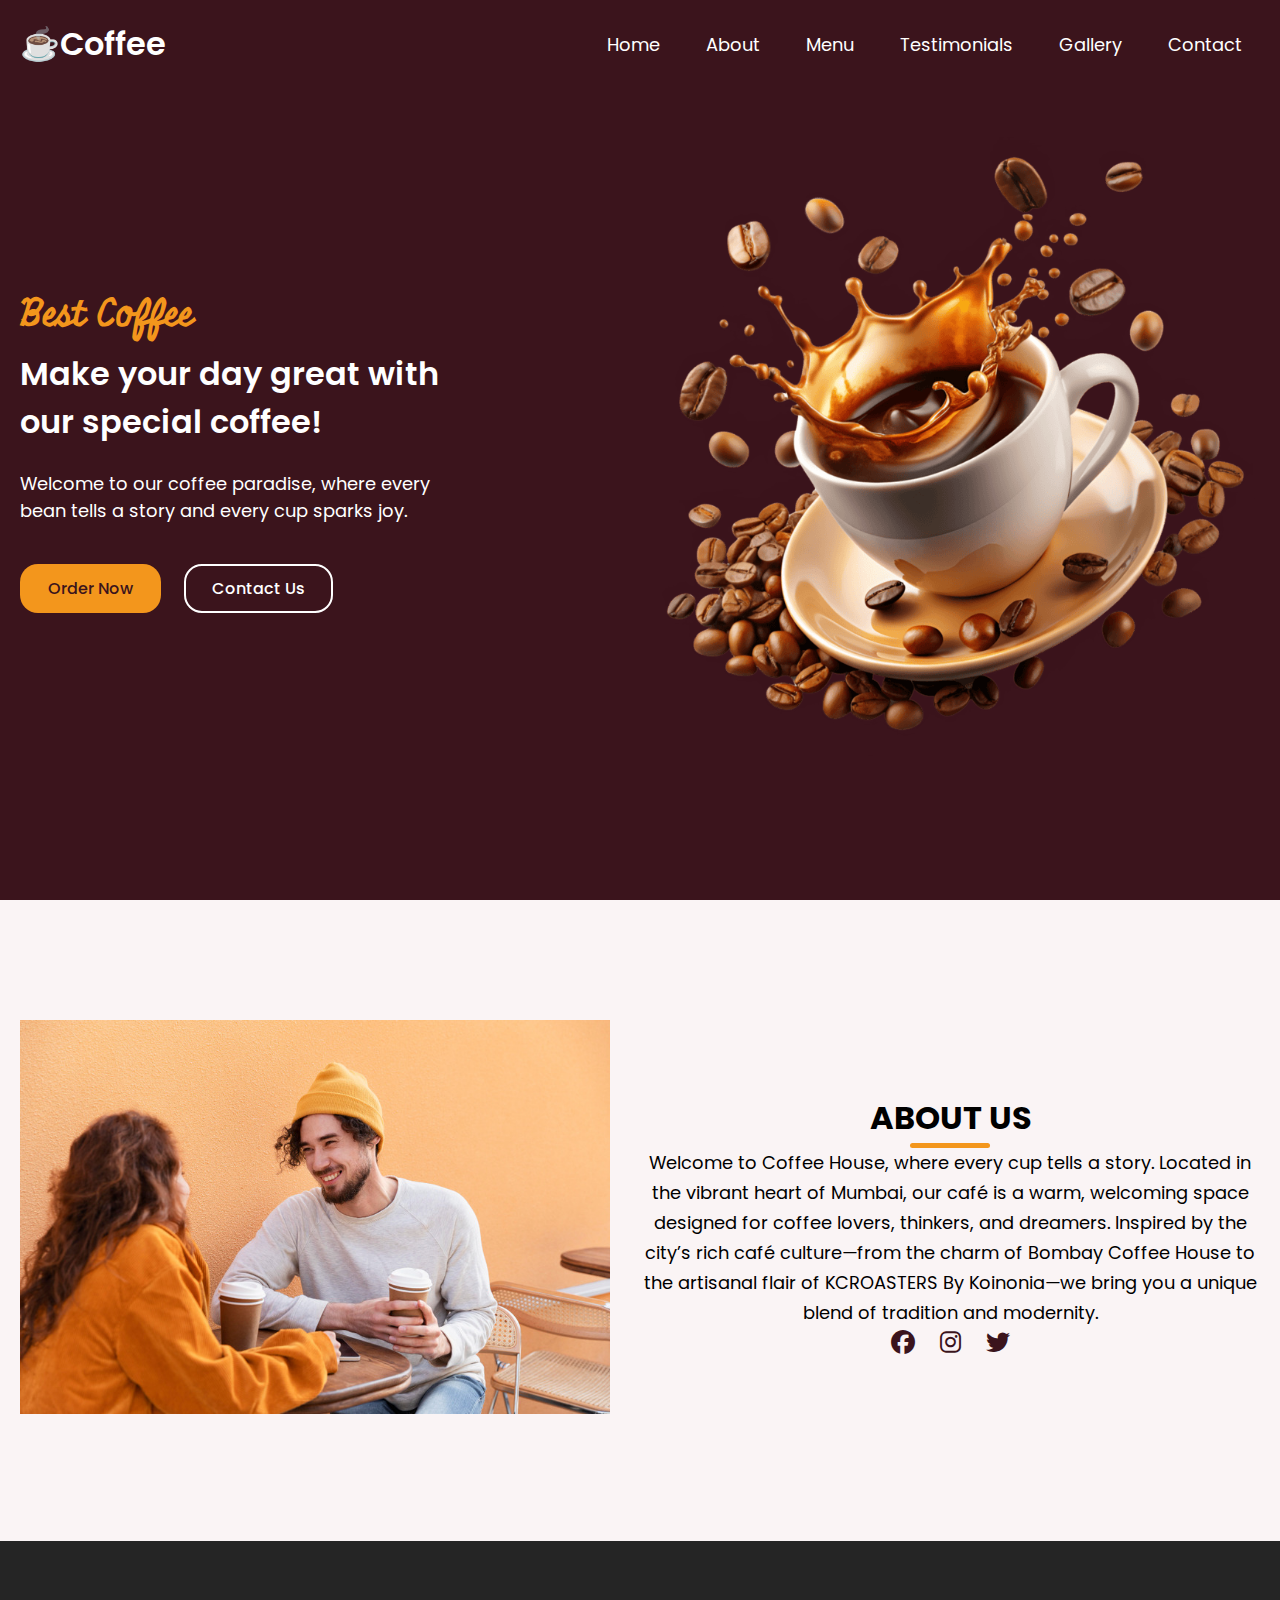
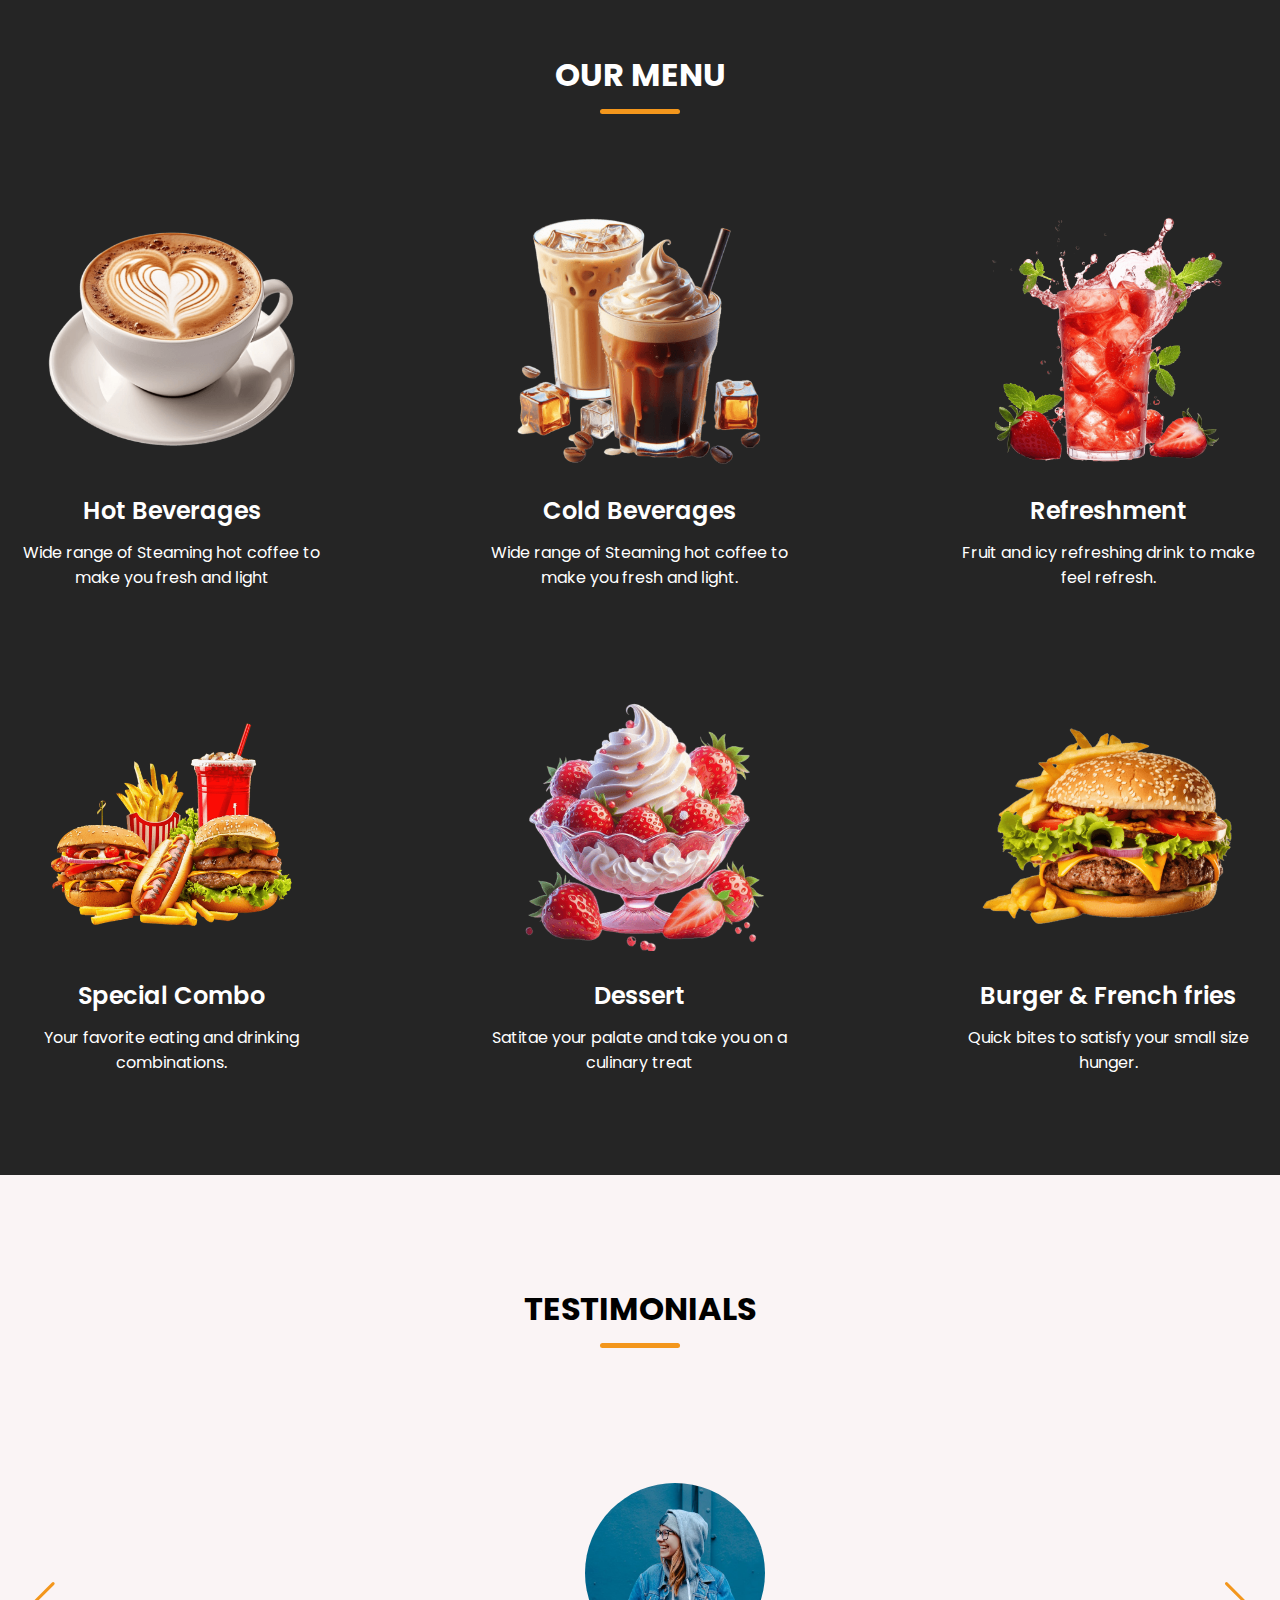
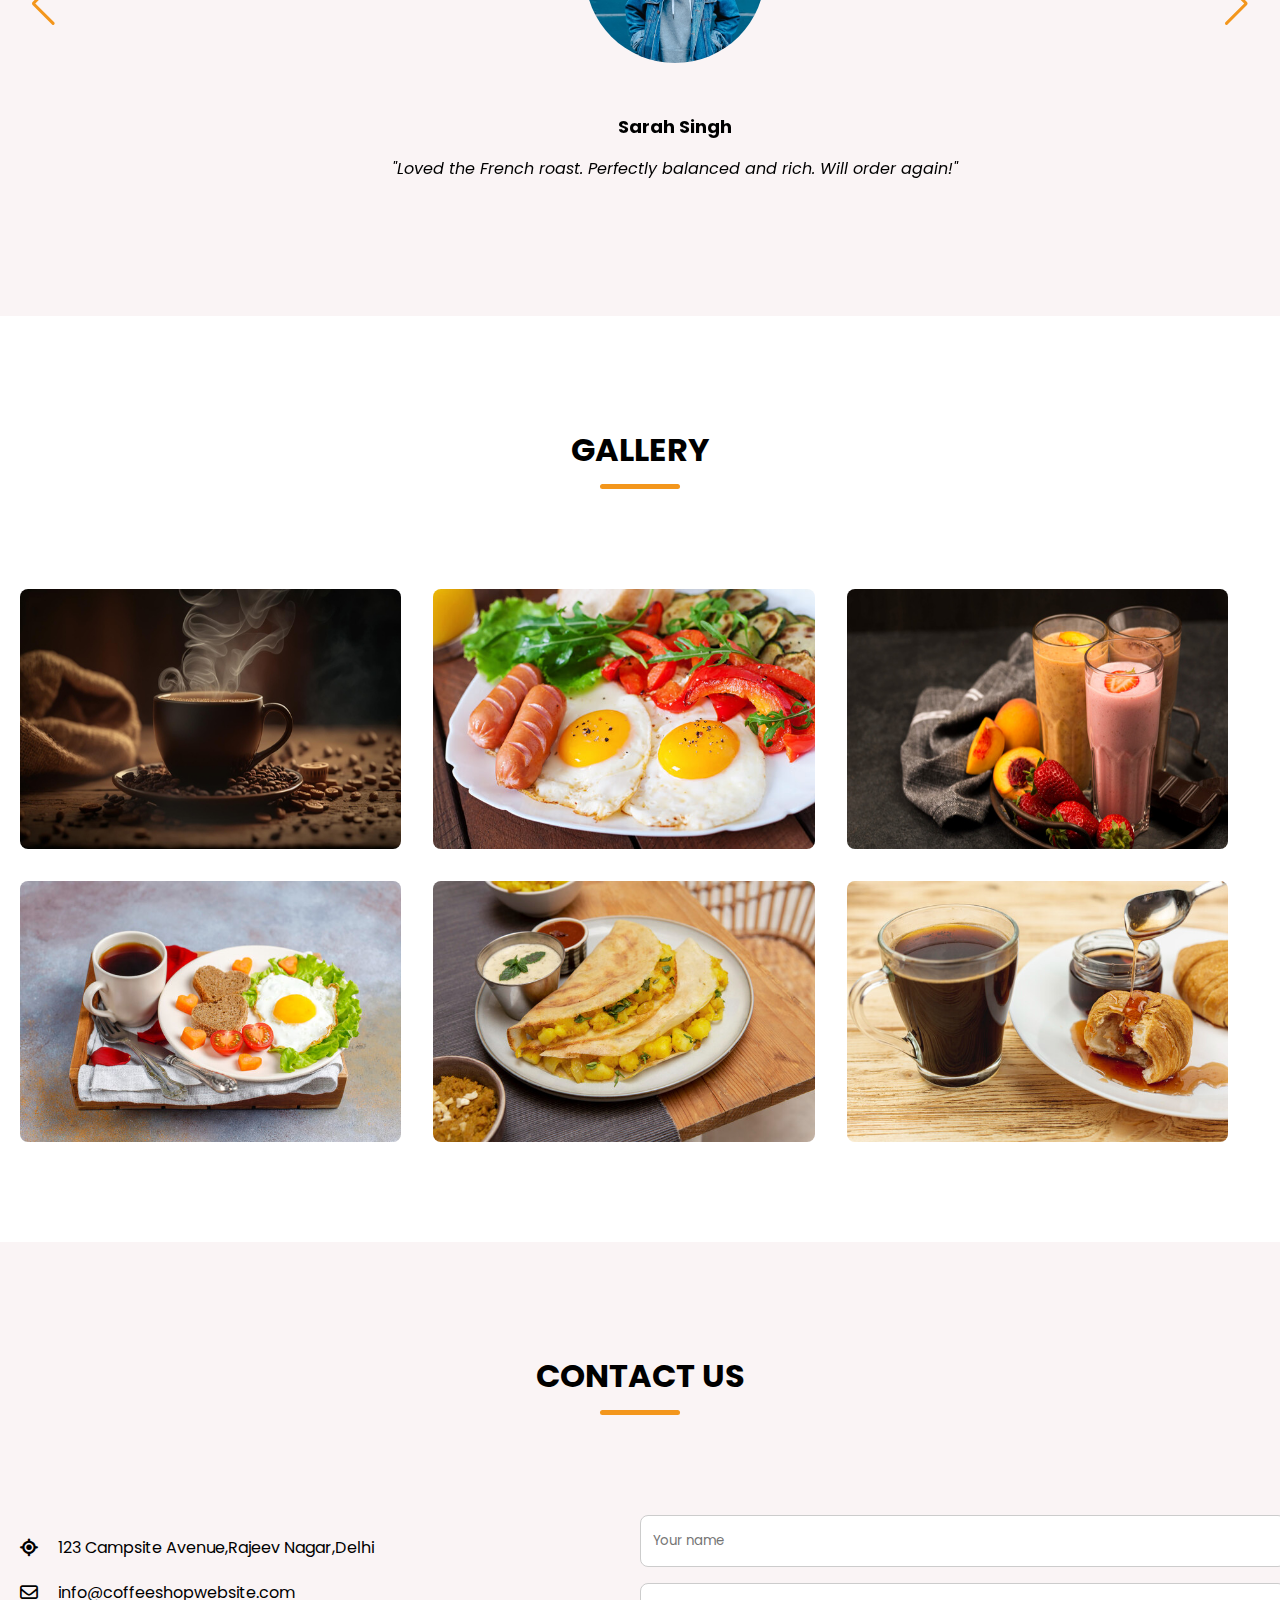
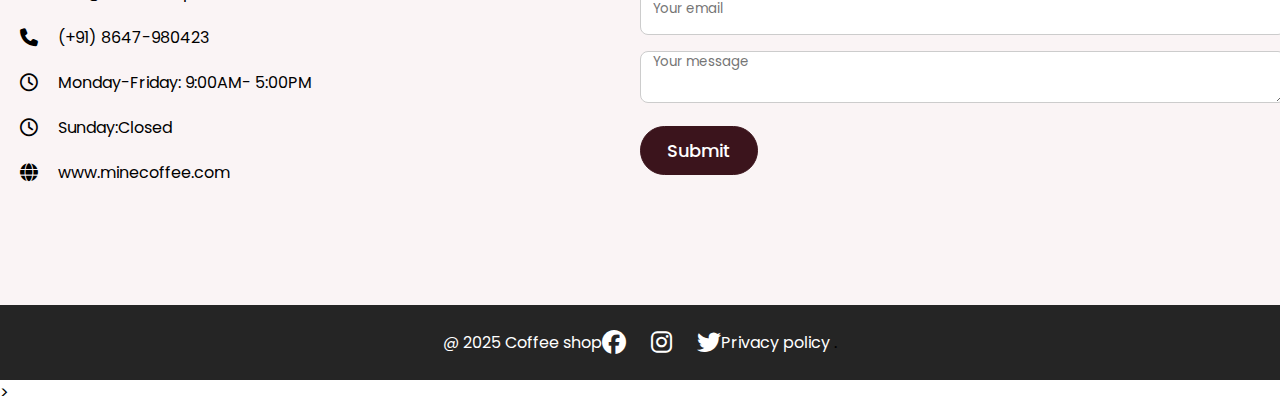
<file: index.html>
<!DOCTYPE html>
<html lang="en">
<head>
    <meta charset="UTF-8">
    <meta name="viewport" content="width=device-width, initial-scale=1.0">
    <title>Document</title>
    <link rel = "stylesheet" href="https://cdnjs.cloudflare.com/ajax/libs/font-awesome/6.6.0/css/all.min.css">
    <link rel="stylesheet" href="https://cdn.jsdelivr.net/npm/swiper@11/swiper-bundle.min.css">
    <link rel = "stylesheet" href="coffee.css"> 
</head>
<body>
    <header>
        <nav class="navbar section-content">
            <a href="#" class="nav-logo">
                <h2 class="logo-text">☕Coffee</h2>
            </a>
            <ul class="nav-menu">
                <button id="menu-close-button" class="fas fa-times"></button>


                <li class="nav-item">
                    <a href="#" class="nav-link">Home</a>
                </li>
                <li class="nav-item">
                    <a href="#about" class="nav-link">About</a>
                </li>
                <li class="nav-item">
                    <a href="#menu" class="nav-link">Menu</a>
                </li>
                <li class="nav-item">
                    <a href="#testimonials" class="nav-link">Testimonials</a>
                </li>
                <li class="nav-itme">
                    <a href="#gallery" class="nav-link">Gallery</a>
                </li>
                <li class="nav-item">
                    <a href="#contact" class="nav-link">Contact</a>
                </li>
            </ul>

            <button id="menu-open-button" class="fas fa-bars"></button>
        </nav>
    </header>

    <main>
      <section class="hero-section">
        <div class="section-content">
            <div class="hero-details">
                <h2 class="title">Best Coffee</h2>
                <h3 class="subtitle">Make your day great with our special coffee!</h3>
                <p class="description">Welcome to our coffee paradise, where every bean tells a story and every cup sparks joy.</p>
                <div class="buttons">
                    <a href="" class="button order-now">Order Now</a>
                    <a href="" class="button Contact-us">Contact Us</a>
                </div>
            </div>
            <div class="hero-image-wraper">
                <img src="images/coffee-hero-section.png" alt="Hero" class="hero-image">
            </div>
        </div>
      </section>


      <!--About section-->
      <section class="about-section" id="about">
        <div class="section-content">
            <div class="about-image-wraper">
               <img src="images/about-image.jpg" alt="About"
               class="about-image"> 
            </div>
            <div class="about-details">
                <h2 class="section-title">About Us</h2>
                <p>
                    Welcome to Coffee House, where every cup tells a story. Located in the vibrant heart of Mumbai, our café is a warm, welcoming space designed for coffee lovers, thinkers, and dreamers. Inspired by the city’s rich café culture—from the charm of Bombay Coffee House to the artisanal flair of KCROASTERS By Koinonia—we bring you a unique blend of tradition and modernity.

                </p>
                <div class="social-link-list">
                    <a href="#" class="social-link"><i class="fa-brands fa-facebook"></i></a>
                    <a href="#" class="social-link"><i class="fa-brands fa-instagram"></i></a>
                    <a href="#" class="social-link"><i class="fa-brands fa-twitter"></i></a>
                </div>

            </div>
        </div>

      </section>


      <!--Menu section-->

      <section class="menu-section" id="menu">
        <h2 class="section-title">Our Menu</h2>
        <div class="section-content">
            <ulc class="menu-list">
                <li class="menu-item">
                    <img src="images/hot-beverages.png" alt="Hot Beverages"
                    class="menu-image">
                    <h3 class="name">Hot Beverages</h3>
                    <p class="text">Wide range of Steaming hot coffee to make you fresh and light</p>
                </li>
                 <li class="menu-item">
                    <img src="images/cold-beverages.png" alt="Cold Beverages"
                    class="menu-image">
                    <h3 class="name">Cold Beverages</h3>
                    <p class="text">Wide range of Steaming hot coffee to make you fresh and light.</p>
                </li>
                 <li class="menu-item">
                    <img src="images/refreshment.png" alt="Refreshment"
                    class="menu-image">
                    <h3 class="name">Refreshment</h3>
                    <p class="text">Fruit and icy refreshing drink to make feel refresh.</p>
                </li>
                 <li class="menu-item">
                    <img src="images/special-combo.png" alt="Special Combo"
                    class="menu-image">
                    <h3 class="name">Special Combo</h3>
                    <p class="text">Your favorite eating and drinking combinations.</p>
                </li>
                 <li class="menu-item">
                    <img src="images/desserts.png" alt="Dessert"
                    class="menu-image">
                    <h3 class="name">Dessert</h3>
                    <p class="text">Satitae your palate and take you on a culinary treat</p>
                </li>
                 <li class="menu-item">
                    <img src="images/burger-frenchfries.png" alt="Burger&Frenchfries"
                    class="menu-image">
                    <h3 class="name">Burger & French fries</h3>
                    <p class="text">Quick bites to satisfy your small size hunger.</p>
                </li>
            </ul>
        </div>

      </section>
     
      <!--Testimonials section-->
      <section class="testimonials-section" id="testimonials">
        <h2 class="section-title">Testimonials</h2>
        <div class="section-content">
            <div class="slider-container swiper">
                <div class="  ">
                    <ul class="testimonials-list swiper-wrapper">
                        <li class="testimonial swiper-slide">
                            <img src="images/user-1.jpg" alt="User" class="user-image">
                            <h3 class="name">Sarah Singh</h3>
                            <i class="feedback">"Loved the French roast. Perfectly balanced and rich. Will order again!"</i>
                        </li>
                        <li class="testimonial swiper-slide">
                            <img src="images/user-2.jpg" alt="User" class="user-image">
                            <h3 class="name">James Wilson</h3>
                            <i class="feedback">"Great espresso blend! Smooth and bold flavor.Fast shipping too!"</i>
                        </li>
                        <li class="testimonial swiper-slide">
                            <img src="images/user-3.jpg" alt="User" class="user-image">
                            <h3 class="name">Michael Brown</h3>
                            <i class="feedback">"Fantastic mocha flavor.Fresh and aromatic. Quick shipping!"</i>
                        </li>
                        <li class="testimonial swiper-slide">
                            <img src="images/user-4.jpg" alt="User" class="user-image">
                            <h3 class="name">Emily Hrris</h3>
                            <i class="feedback">Excellent quality! Fresh beans and quick delivery. Highly recommend."</i>
                        </li>
                        <li class="testimonial swiper-slide">
                            <img src="images/user-5.jpg" alt="User" class="user-image">
                            <h3 class="name">Anthony Thompson</h3>
                            <i class="feedback">"Best decaf I've tried! Smooth and floverful. Arrived promptly. "</i>
                        </li>
                        
                    </ul>
                    <div class="swiper-pagination"></div>
                    <div class="swiper-slide-button swiper-button-prev"></div>
                    <div class="swiper-slide-button swiper-button-next"></div>

                </div>
            </div>
        </div>

      </section>

<!--Gallery section-->
      <section class="gallery-section" id="gallery">
        <h2 class="section-title">Gallery</h2>
        <div class="section-content">
            <ul class="gallery-list">
                <li class="gallery-item">
                    <img src="images/gallery-1.jpg" alt="Gallery" class="gallery-image">
                </li>
                <li class="gallery-item">
                    <img src="images/gallery-2.jpg" alt="Gallery" class="gallery-image">
                </li>
                <li class="gallery-item">
                    <img src="images/gallery-3.jpg" alt="Gallery" class="gallery-image">
                </li>
                <li class="gallery-item">
                    <img src="images/gallery-4.jpg" alt="Gallery" class="gallery-image">
                </li>
                <li class="gallery-item">
                    <img src="images/gallery-5.jpg" alt="Gallery" class="gallery-image">
                </li>
                <li class="gallery-item">
                    <img src="images/gallery-6.jpg" alt="Gallery" class="gallery-image">
                </li>
            </ul>
        </div>
      </section>

      <!--Contact section-->

      <section class="contact-section" id="contact">
        <h2 class="section-title">Contact Us</h2>
        <div class="section-content">
            <ul class="contact-info-list">
                <li class="contact-info">
                    <i class="fa-solid fa-location-crosshairs"></i>
                    <p>123 Campsite Avenue,Rajeev Nagar,Delhi</p>
                </li>
                <li class="contact-info">
                    <i class="fa-regular fa-envelope"></i>
                    <p>info@coffeeshopwebsite.com</p>
                </li>
                <li class="contact-info">
                    <i class="fa-solid fa-phone"></i>
                    <p>(+91) 8647-980423</p>
                </li>
                <li class="contact-info">
                    <i class="fa-regular fa-clock"></i>
                    <p>Monday-Friday: 9:00AM- 5:00PM</p>
                </li>
                <li class="contact-info">
                    <i class="fa-regular fa-clock"></i>
                    <p>Sunday:Closed</p>
                </li>
                <li class="contact-info">
                    <i class="fa-solid fa-globe"></i>
                    <p>www.minecoffee.com</p>
                </li>
            </ul>

            <fomr action = "#" class="contact-form">
                <input type="text" placeholder="Your name" class="form-input" required>
                <input type="email" placeholder="Your email" class="form-input" required>
                <textarea placeholder="Your message" class="form-input" required></textarea>
                <button class="submit-button">Submit</button>
            </fomr>

        </div>
      </section>

      <!--Footer section-->
      <footer class="footer-section">
        <div class="section-content">
            <p class="copyright-text">@ 2025 Coffee shop</p>
            <div class="social-link-list">
                    <a href="#" class="social-link"><i class="fa-brands fa-facebook"></i></a>
                    <a href="#" class="social-link"><i class="fa-brands fa-instagram"></i></a>
                    <a href="#" class="social-link"><i class="fa-brands fa-twitter"></i></a>
                </div>

                <p class="policytext">
                    <a href="#" class="policy-link">Privacy policy</a>
                    <span class="separator">.</span>
                    <a href="#" class="policy-link"></a>
                </p>
        </div>
      </footer>


    </main>

    <script src="https://cdn.jsdelivr.net/npm/swiper@11/swiper-bundle.min.js"></script>


    ><Script src="coffee.js"></Script>
</body>
</html>
</file>
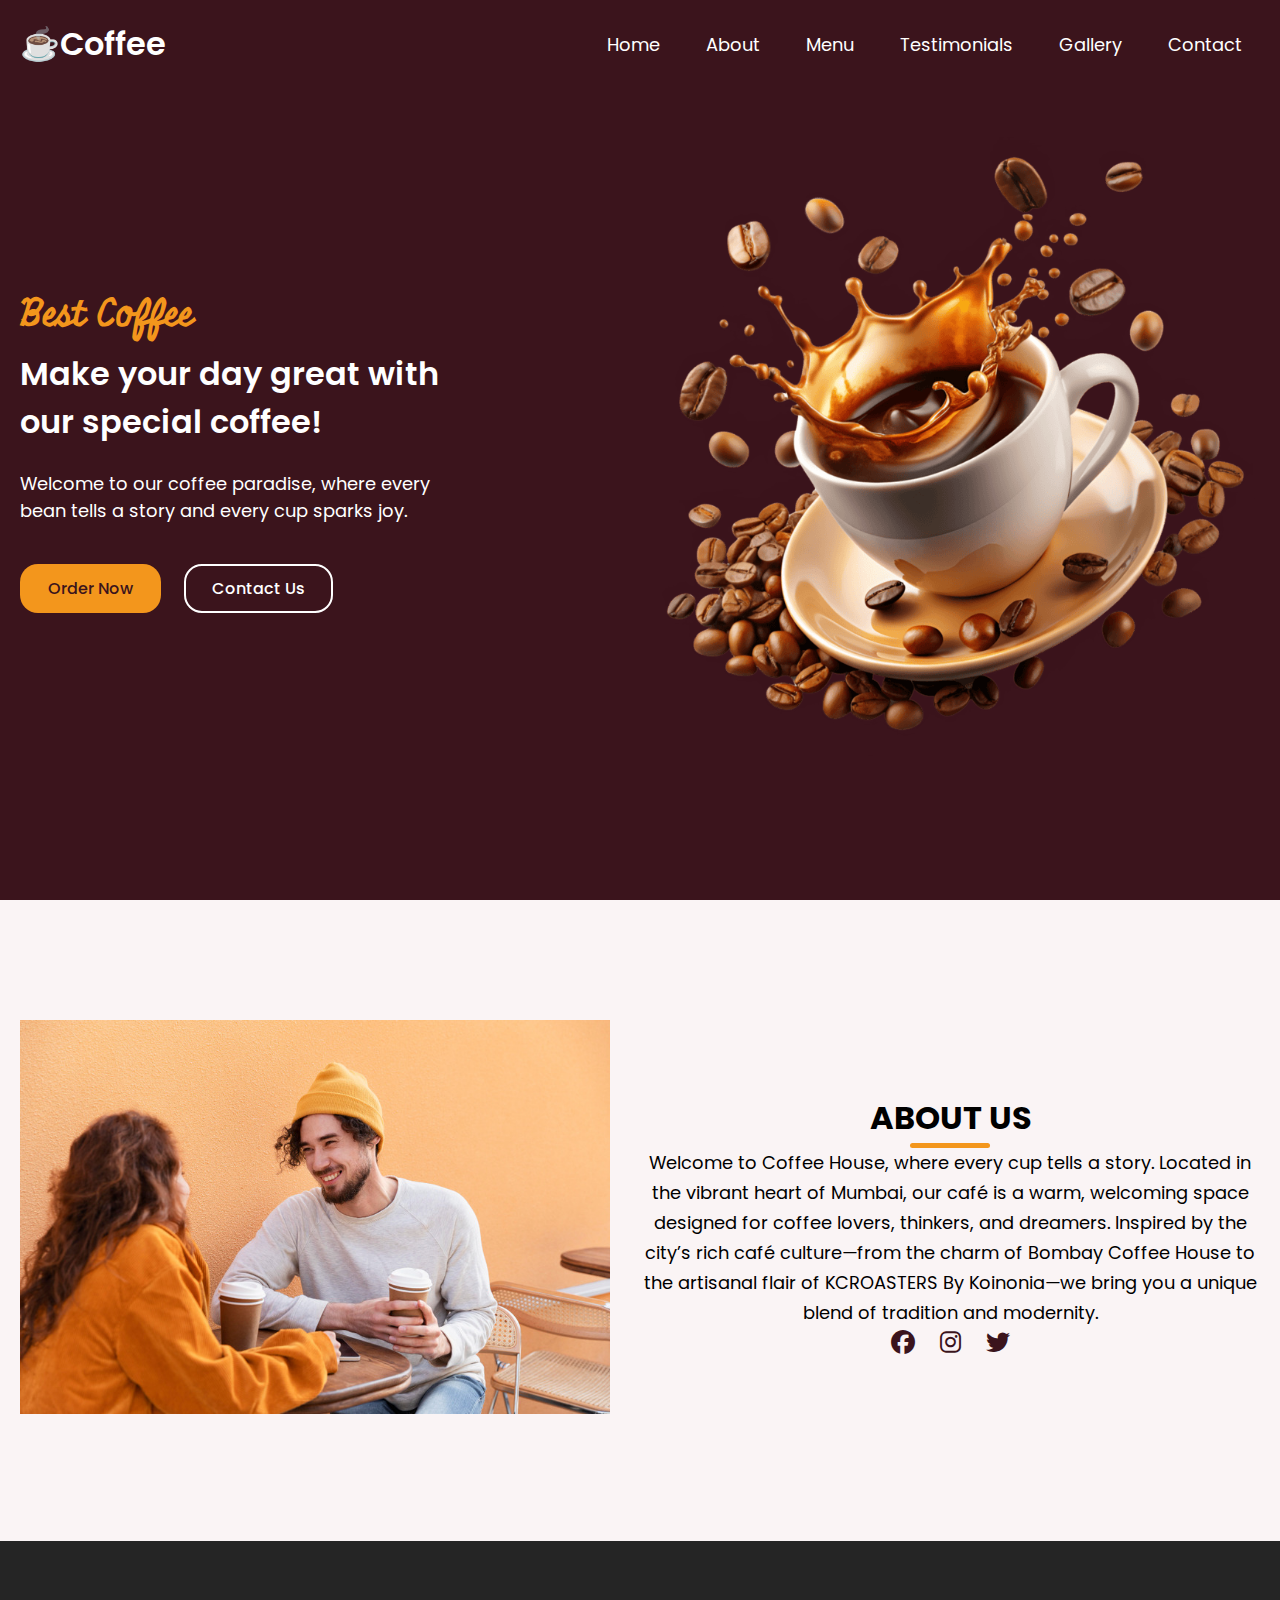
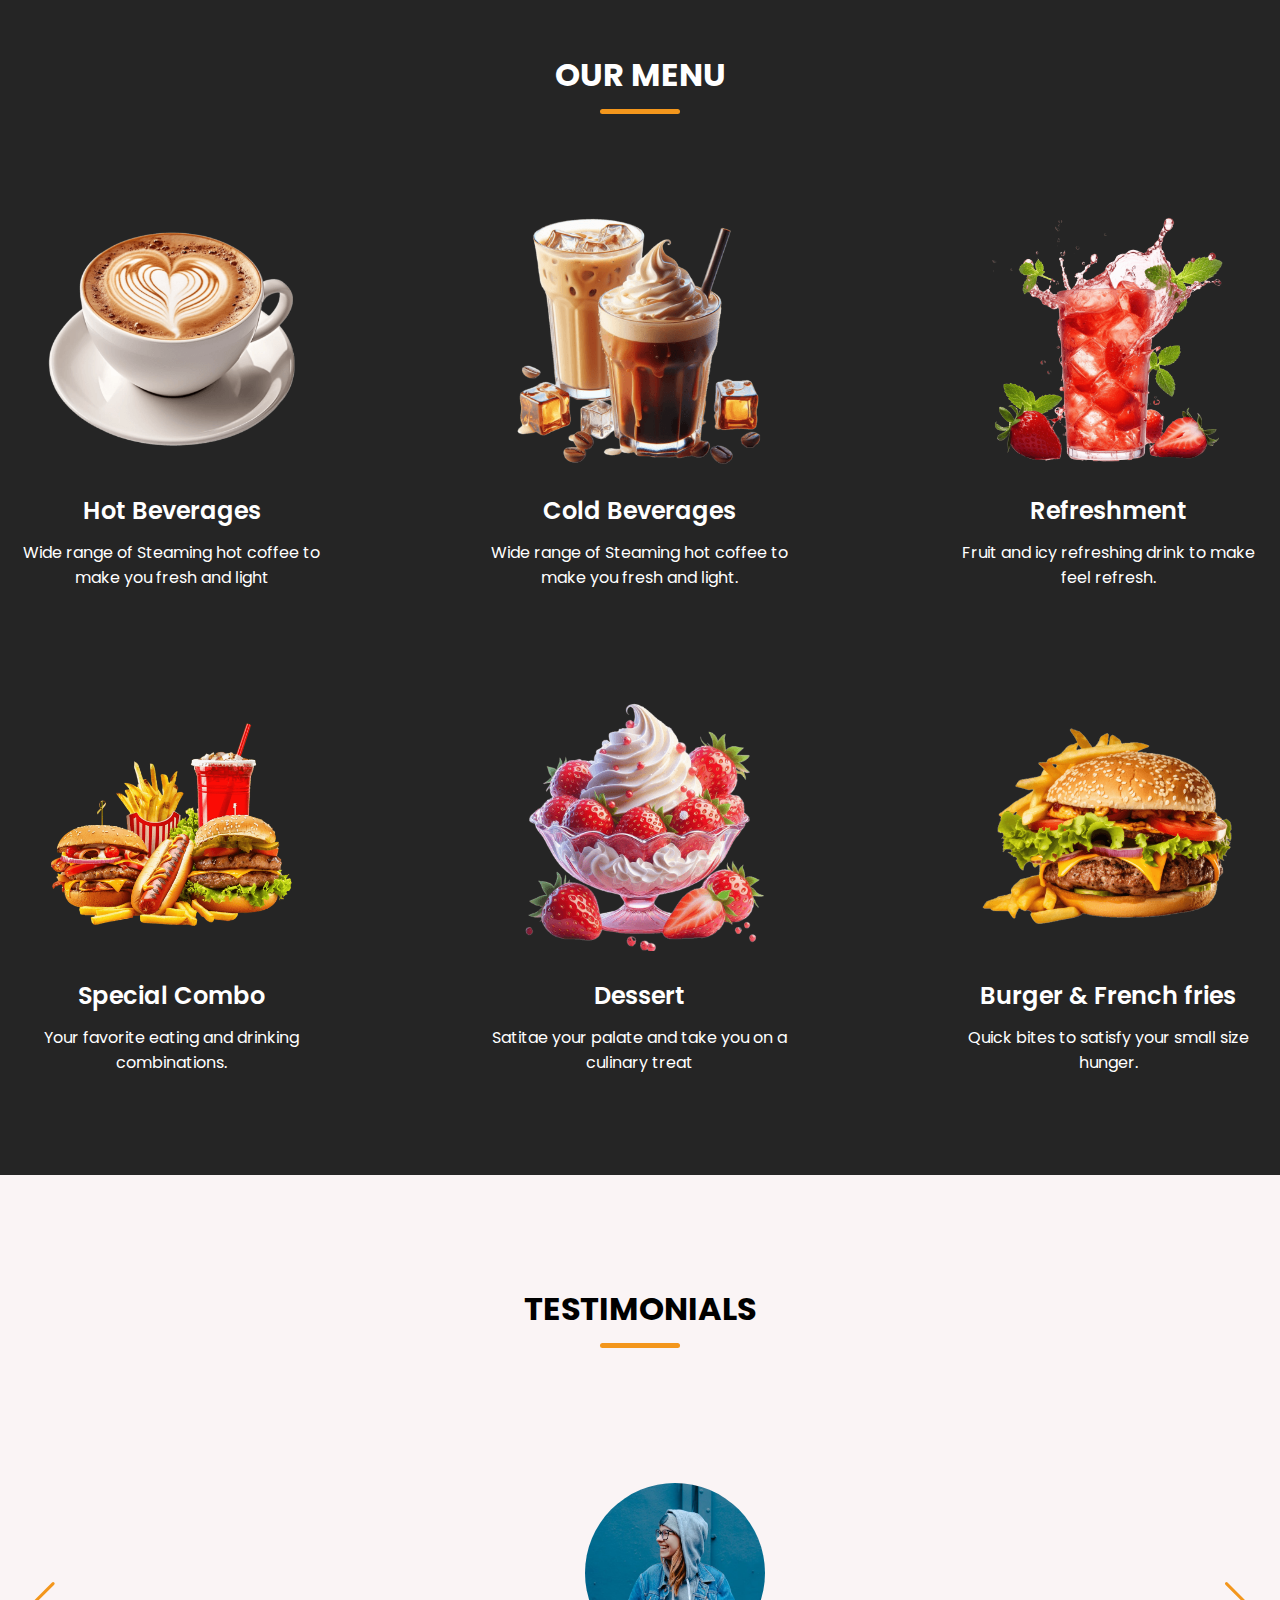
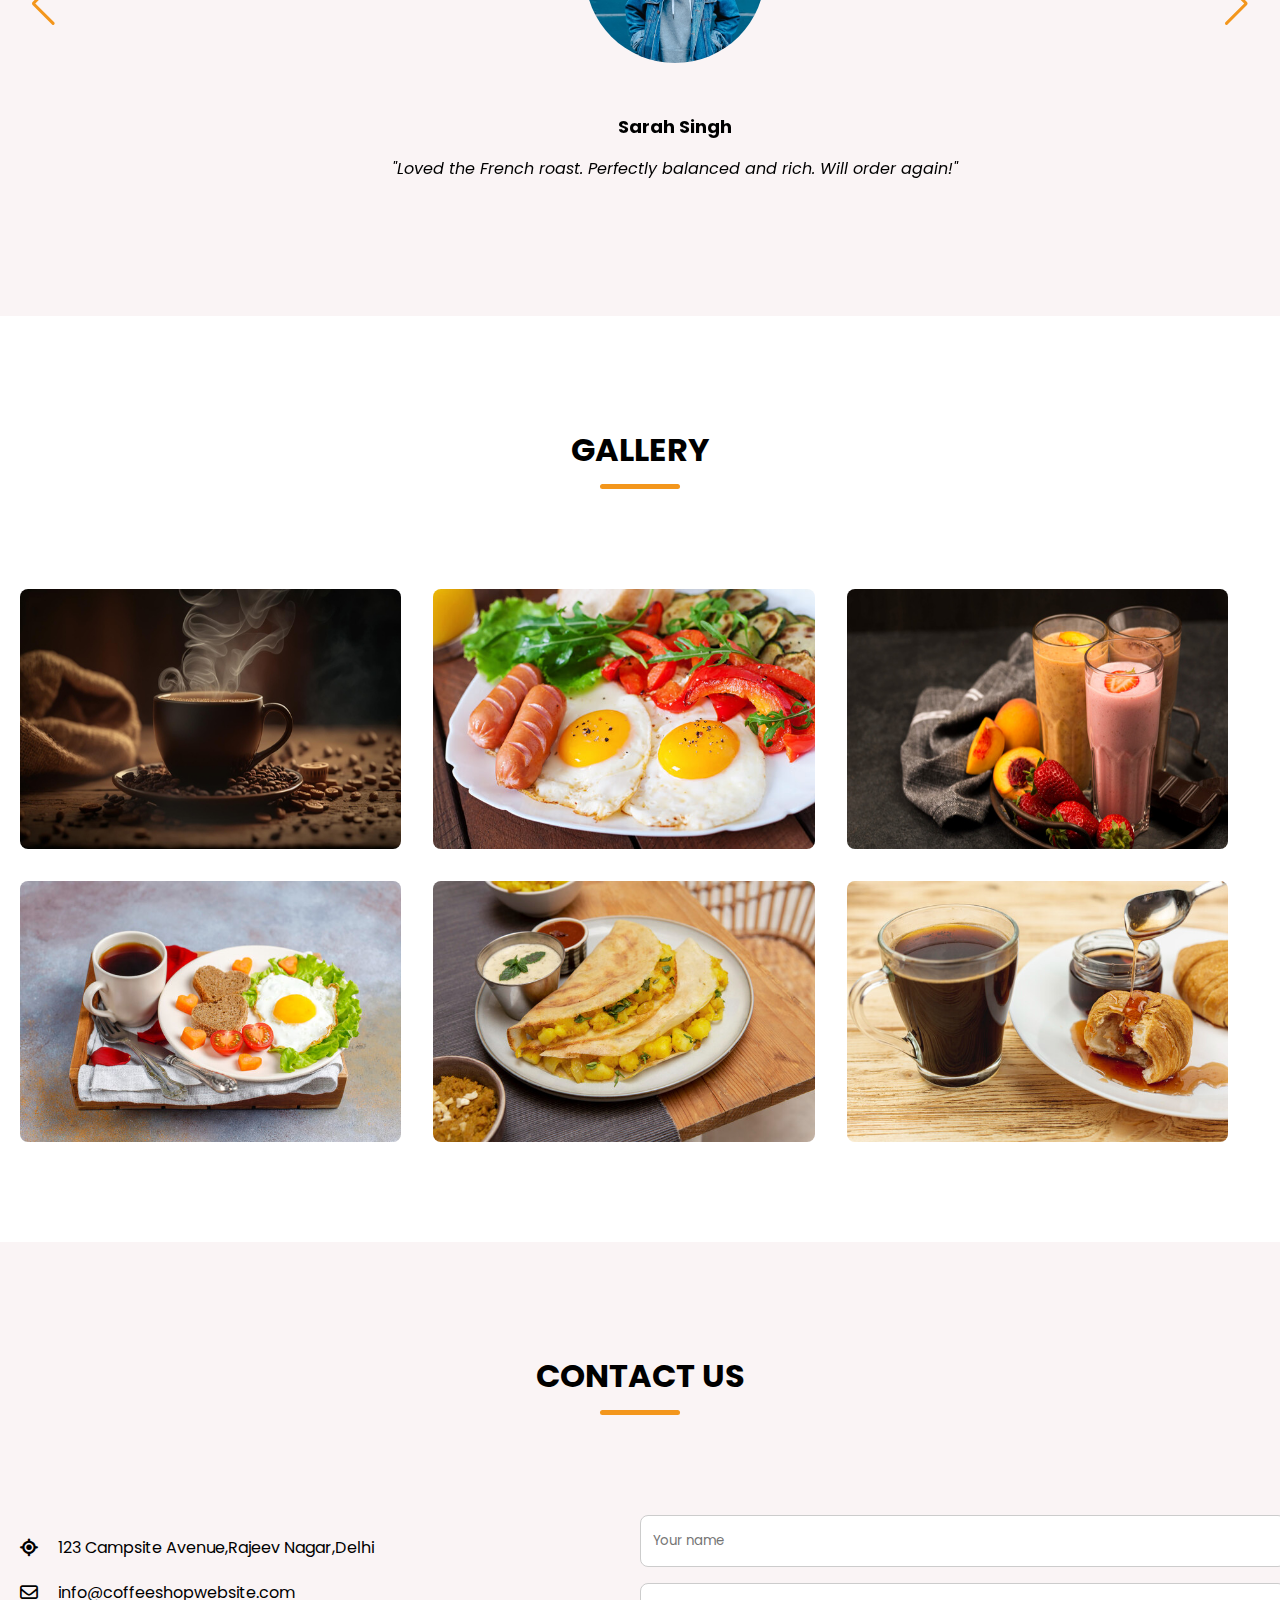
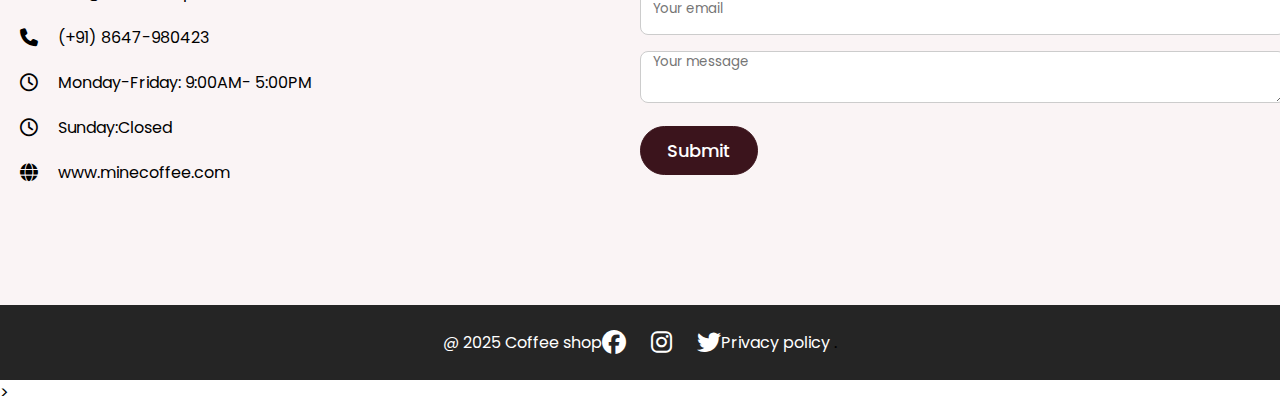
<file: coffee.html>
<!DOCTYPE html>
<html lang="en">
<head>
    <meta charset="UTF-8">
    <meta name="viewport" content="width=device-width, initial-scale=1.0">
    <title>Document</title>
    <link rel = "stylesheet" href="https://cdnjs.cloudflare.com/ajax/libs/font-awesome/6.6.0/css/all.min.css">
    <link rel="stylesheet" href="https://cdn.jsdelivr.net/npm/swiper@11/swiper-bundle.min.css">
    <link rel = "stylesheet" href="coffee.css"> 
</head>
<body>
    <header>
        <nav class="navbar section-content">
            <a href="#" class="nav-logo">
                <h2 class="logo-text">☕Coffee</h2>
            </a>
            <ul class="nav-menu">
                <button id="menu-close-button" class="fas fa-times"></button>


                <li class="nav-item">
                    <a href="#" class="nav-link">Home</a>
                </li>
                <li class="nav-item">
                    <a href="#about" class="nav-link">About</a>
                </li>
                <li class="nav-item">
                    <a href="#menu" class="nav-link">Menu</a>
                </li>
                <li class="nav-item">
                    <a href="#testimonials" class="nav-link">Testimonials</a>
                </li>
                <li class="nav-itme">
                    <a href="#gallery" class="nav-link">Gallery</a>
                </li>
                <li class="nav-item">
                    <a href="#contact" class="nav-link">Contact</a>
                </li>
            </ul>

            <button id="menu-open-button" class="fas fa-bars"></button>
        </nav>
    </header>

    <main>
      <section class="hero-section">
        <div class="section-content">
            <div class="hero-details">
                <h2 class="title">Best Coffee</h2>
                <h3 class="subtitle">Make your day great with our special coffee!</h3>
                <p class="description">Welcome to our coffee paradise, where every bean tells a story and every cup sparks joy.</p>
                <div class="buttons">
                    <a href="" class="button order-now">Order Now</a>
                    <a href="" class="button Contact-us">Contact Us</a>
                </div>
            </div>
            <div class="hero-image-wraper">
                <img src="images/coffee-hero-section.png" alt="Hero" class="hero-image">
            </div>
        </div>
      </section>


      <!--About section-->
      <section class="about-section" id="about">
        <div class="section-content">
            <div class="about-image-wraper">
               <img src="images/about-image.jpg" alt="About"
               class="about-image"> 
            </div>
            <div class="about-details">
                <h2 class="section-title">About Us</h2>
                <p>
                    Welcome to Coffee House, where every cup tells a story. Located in the vibrant heart of Mumbai, our café is a warm, welcoming space designed for coffee lovers, thinkers, and dreamers. Inspired by the city’s rich café culture—from the charm of Bombay Coffee House to the artisanal flair of KCROASTERS By Koinonia—we bring you a unique blend of tradition and modernity.

                </p>
                <div class="social-link-list">
                    <a href="#" class="social-link"><i class="fa-brands fa-facebook"></i></a>
                    <a href="#" class="social-link"><i class="fa-brands fa-instagram"></i></a>
                    <a href="#" class="social-link"><i class="fa-brands fa-twitter"></i></a>
                </div>

            </div>
        </div>

      </section>


      <!--Menu section-->

      <section class="menu-section" id="menu">
        <h2 class="section-title">Our Menu</h2>
        <div class="section-content">
            <ulc class="menu-list">
                <li class="menu-item">
                    <img src="images/hot-beverages.png" alt="Hot Beverages"
                    class="menu-image">
                    <h3 class="name">Hot Beverages</h3>
                    <p class="text">Wide range of Steaming hot coffee to make you fresh and light</p>
                </li>
                 <li class="menu-item">
                    <img src="images/cold-beverages.png" alt="Cold Beverages"
                    class="menu-image">
                    <h3 class="name">Cold Beverages</h3>
                    <p class="text">Wide range of Steaming hot coffee to make you fresh and light.</p>
                </li>
                 <li class="menu-item">
                    <img src="images/refreshment.png" alt="Refreshment"
                    class="menu-image">
                    <h3 class="name">Refreshment</h3>
                    <p class="text">Fruit and icy refreshing drink to make feel refresh.</p>
                </li>
                 <li class="menu-item">
                    <img src="images/special-combo.png" alt="Special Combo"
                    class="menu-image">
                    <h3 class="name">Special Combo</h3>
                    <p class="text">Your favorite eating and drinking combinations.</p>
                </li>
                 <li class="menu-item">
                    <img src="images/desserts.png" alt="Dessert"
                    class="menu-image">
                    <h3 class="name">Dessert</h3>
                    <p class="text">Satitae your palate and take you on a culinary treat</p>
                </li>
                 <li class="menu-item">
                    <img src="images/burger-frenchfries.png" alt="Burger&Frenchfries"
                    class="menu-image">
                    <h3 class="name">Burger & French fries</h3>
                    <p class="text">Quick bites to satisfy your small size hunger.</p>
                </li>
            </ul>
        </div>

      </section>
     
      <!--Testimonials section-->
      <section class="testimonials-section" id="testimonials">
        <h2 class="section-title">Testimonials</h2>
        <div class="section-content">
            <div class="slider-container swiper">
                <div class="  ">
                    <ul class="testimonials-list swiper-wrapper">
                        <li class="testimonial swiper-slide">
                            <img src="images/user-1.jpg" alt="User" class="user-image">
                            <h3 class="name">Sarah Singh</h3>
                            <i class="feedback">"Loved the French roast. Perfectly balanced and rich. Will order again!"</i>
                        </li>
                        <li class="testimonial swiper-slide">
                            <img src="images/user-2.jpg" alt="User" class="user-image">
                            <h3 class="name">James Wilson</h3>
                            <i class="feedback">"Great espresso blend! Smooth and bold flavor.Fast shipping too!"</i>
                        </li>
                        <li class="testimonial swiper-slide">
                            <img src="images/user-3.jpg" alt="User" class="user-image">
                            <h3 class="name">Michael Brown</h3>
                            <i class="feedback">"Fantastic mocha flavor.Fresh and aromatic. Quick shipping!"</i>
                        </li>
                        <li class="testimonial swiper-slide">
                            <img src="images/user-4.jpg" alt="User" class="user-image">
                            <h3 class="name">Emily Hrris</h3>
                            <i class="feedback">Excellent quality! Fresh beans and quick delivery. Highly recommend."</i>
                        </li>
                        <li class="testimonial swiper-slide">
                            <img src="images/user-5.jpg" alt="User" class="user-image">
                            <h3 class="name">Anthony Thompson</h3>
                            <i class="feedback">"Best decaf I've tried! Smooth and floverful. Arrived promptly. "</i>
                        </li>
                        
                    </ul>
                    <div class="swiper-pagination"></div>
                    <div class="swiper-slide-button swiper-button-prev"></div>
                    <div class="swiper-slide-button swiper-button-next"></div>

                </div>
            </div>
        </div>

      </section>

<!--Gallery section-->
      <section class="gallery-section" id="gallery">
        <h2 class="section-title">Gallery</h2>
        <div class="section-content">
            <ul class="gallery-list">
                <li class="gallery-item">
                    <img src="images/gallery-1.jpg" alt="Gallery" class="gallery-image">
                </li>
                <li class="gallery-item">
                    <img src="images/gallery-2.jpg" alt="Gallery" class="gallery-image">
                </li>
                <li class="gallery-item">
                    <img src="images/gallery-3.jpg" alt="Gallery" class="gallery-image">
                </li>
                <li class="gallery-item">
                    <img src="images/gallery-4.jpg" alt="Gallery" class="gallery-image">
                </li>
                <li class="gallery-item">
                    <img src="images/gallery-5.jpg" alt="Gallery" class="gallery-image">
                </li>
                <li class="gallery-item">
                    <img src="images/gallery-6.jpg" alt="Gallery" class="gallery-image">
                </li>
            </ul>
        </div>
      </section>

      <!--Contact section-->

      <section class="contact-section" id="contact">
        <h2 class="section-title">Contact Us</h2>
        <div class="section-content">
            <ul class="contact-info-list">
                <li class="contact-info">
                    <i class="fa-solid fa-location-crosshairs"></i>
                    <p>123 Campsite Avenue,Rajeev Nagar,Delhi</p>
                </li>
                <li class="contact-info">
                    <i class="fa-regular fa-envelope"></i>
                    <p>info@coffeeshopwebsite.com</p>
                </li>
                <li class="contact-info">
                    <i class="fa-solid fa-phone"></i>
                    <p>(+91) 8647-980423</p>
                </li>
                <li class="contact-info">
                    <i class="fa-regular fa-clock"></i>
                    <p>Monday-Friday: 9:00AM- 5:00PM</p>
                </li>
                <li class="contact-info">
                    <i class="fa-regular fa-clock"></i>
                    <p>Sunday:Closed</p>
                </li>
                <li class="contact-info">
                    <i class="fa-solid fa-globe"></i>
                    <p>www.minecoffee.com</p>
                </li>
            </ul>

            <fomr action = "#" class="contact-form">
                <input type="text" placeholder="Your name" class="form-input" required>
                <input type="email" placeholder="Your email" class="form-input" required>
                <textarea placeholder="Your message" class="form-input" required></textarea>
                <button class="submit-button">Submit</button>
            </fomr>

        </div>
      </section>

      <!--Footer section-->
      <footer class="footer-section">
        <div class="section-content">
            <p class="copyright-text">@ 2025 Coffee shop</p>
            <div class="social-link-list">
                    <a href="#" class="social-link"><i class="fa-brands fa-facebook"></i></a>
                    <a href="#" class="social-link"><i class="fa-brands fa-instagram"></i></a>
                    <a href="#" class="social-link"><i class="fa-brands fa-twitter"></i></a>
                </div>

                <p class="policytext">
                    <a href="#" class="policy-link">Privacy policy</a>
                    <span class="separator">.</span>
                    <a href="#" class="policy-link"></a>
                </p>
        </div>
      </footer>


    </main>

    <script src="https://cdn.jsdelivr.net/npm/swiper@11/swiper-bundle.min.js"></script>


    ><Script src="coffee.js"></Script>
</body>
</html>
</file>
<file: coffee.css>
@import url('https://fonts.googleapis.com/css2?family=Miniver&family=Poppins:ital,wght@0,400;0,500;0,600;0,700;0,800;1,400&display=swap');


*{
    margin: 0;
    padding: 0;
    box-sizing: 0;
    font-family: "Poppins", sans-serif;
}

:root{
    --white-color: #fff;
    --dark-color: #252525;
    --primary-color: #3b141c;
    --secondary-color: #f3961c;
    --light-pink-color: #faf4f5;
    --medium-gray-color: #ccc;

    --font-size-s: 0.9rem;
    --fonr-size-n: 1rem;
    --font-size-m: 1.12rem;
    --font-size-l: 1.5rem;
    --font-size-xl: 2rem;
    --font-size-xxl: 2.3rem;

    --font-weight-normal: 400;
    --font-weight-medium: 500;
    --font-weight-semibold: 600;
    --font-weight-bold: 700;

    --border-radius-s: 8px;
    --border-radius-m: 30px;
    --border-radius-circle: 50%;

    --site-max-width: 1300px;


    
}

html{
    scroll-behavior: smooth;
}
ul{
    list-style: none;
}

a{
    text-decoration: none;
}

button{
    cursor: pointer;
    border: none;
    background: none;
}

img{
    width: 100%;
}

.section-content{
    margin: 0 auto;
    padding: 0 20px;
    max-width: var(--site-max-width);
}

.section-title{
    text-align: center;
    padding: 60px 0 100px;
    text-transform: uppercase;
    font-size: var(--font-size-xl);
}

.section-title::after{
    content: "";
    width: 80px;
    height: 5px;
    display: block;
    margin: 10px auto 0;
    border-radius: var(--font-size-s);
    background: var(--secondary-color);
}

/*Nvbar styling              */
header{
    background: var(--primary-color);
     position: fixed;
    width: 100%;
    z-index: 5; 
}



header .navbar{
    display: flex;
    padding: 20px;
    align-items: center;
    justify-content: space-between;
}



.navbar .nav-logo .logo-text{
    font-size: var(--font-size-xl);
    color: var(--white-color);
    font-weight: var(--font-weight-semibold);
}

.navbar .nav-menu{
    display: flex;
    gap: 10px;
}

.navbar .nav-menu .nav-link{
    padding: 10px 18px;
    color: var(--white-color);
    font-size: var(--font-size-m);
    border-radius: var(--border-radius-m);
    transition: 0.3s ease;
    
}

.navbar .nav-menu .nav-link:hover{
    color: var(--primary-color);
    background: var(--secondary-color);
}

.navbar :where(#menu-close-button, #menu-open-button){
    display: none;
}

.hero-section{
    min-width: 100vh;
    background: var(--primary-color);
}

.hero-section .section-content{
    display: flex;
    align-items: center;
    min-height: 100vh;
    color: var(--white-color);
    justify-content: space-between;
    
}

.hero-section .hero-details .title{
    font-size: var(--font-size-xxl);
    color: var(--secondary-color);
    font-family: "Miniver", sans-serif;
}

.hero-section .hero-details .subtitle{
    margin-top: 8px;
    max-width: 70%;
    font-size: var(--font-size-xl);
    font-weight: var(--font-weight-semibold);
}
.hero-section .hero-details .description{
    max-width: 70%;
    margin: 24px 0 40px;
    font-size: var(--font-size-m);
}

.hero-section .hero-details .buttons{
    display: flex;
    gap: 23px;
}

.hero-section .hero-details .button{
    padding: 10px 26px;
    color: var(--primary-color);
    background: var(--secondary-color);
    border-radius: var(--font-size-m);
    border: 2px solid transparent;
    font-weight: var(--font-weight-medium);
    transition: 0.3s ease;
}

.hero-section .hero-details .button:hover,
.hero-section .hero-details .Contact-us{
    color: var(--white-color);
    border-color: var(--white-color);
    background: transparent;
}

.hero-section .hero-details .Contact-us:hover{
    color: var(--primary-color);
    border-color: var(--secondary-color);
    background: var(--secondary-color);
}
.hero-section .hero-details .hero-image-wraper{
    max-width: 500px;
    margin-right: 30px;

}

.about-section{
    padding: 120px 0;
    background: var(--light-pink-color);

}

.about-section .section-content{
    display: flex;
    align-items: center;
    justify-content: space-between;
}

.about-section .aboout-image-wraper .about-image{
    width: 400px;
    height: 400px;
    object-fit: cover;
    border-radius: var(--border-radius-circle);

}

.about-section .about-details .section-title{
    padding: 0;

}

.about-section .about-details{
    max-width: 50%;
}
 
.about-section .about-details {
    line-height: 30px;
    margin: 50px 0 30px;
    text-align: center;
    padding-left: 30px;
    font-size: var(--font-size-m);

}

.about-section .about-details .social-link-list{
    display: flex;
    gap: 25px;
    justify-content: center;
}

.about-section .about-details .social-link-list .social-link{
    color: var(--primary-color);
    font-size: var(--font-size-l);
    transition: 0.2s ease;
}

.about-section .about-details .social-link-list .social-link:hover{
    color: var(--secondary-color);


}

/*menu section*/

.menu-section{
    color: var(--white-color);
    background: var(--dark-color );
    padding: 50px 0 100px; 
}

.menu-section .menu-list{
    display: flex;
    flex-wrap: wrap;
    gap: 110px;
    align-items: center;
    justify-content: space-between;
}

.menu-section .menu-list .menu-item{
    display: flex;
    align-items: center;
    text-align: center;
    flex-direction: column;
    justify-content: space-between;
    width: calc(100% / 3 - 110px);
}

.menu-section .menu-list .menu-item .menu-image{
    max-width: 83%;
    aspect-ratio: 1;
    margin-bottom: 15px;
    object-fit: contain;
}

.menu-section .menu-list .menu-item .name{
    margin: 12px 0;
    font-size: var(--font-size-l);
    font-weight: var(--font-weight-semibold);

}

.menu-section .menu-list .menu-item.text{
    font-size: var(--font-size-m );
    
}


/*Testimonials*/


.testimonials-section{
    padding: 50px 0 100px;
    background: var(--light-pink-color);
}

.testimonials-section .slider-wrapper{
    overflow: hidden;
    margin: 0 60px 50px;
}

.testimonials-section .testimonial{
    user-select: none;
    display: flex;
    padding: 35px;
    text-align: center;
    flex-direction: column;
    align-items: center;
}

.testimonials-section .testimonial .user-image{
    width: 180px;
    height: 180px;
    object-fit: cover;
    margin-bottom: 50px;
    border-radius: var(--border-radius-circle);
}

.testimonials-section .testimonial  .name{
    margin-bottom: 16px;
    font-size: var(--font-size-m);
}

.testimonials-section .testimonial .feedback{
    line-height: 25px;
}

.testimonials-section .swiper-pagination-bullet{
    width: 15px;
    height: 15px;
    opacity: 1;
    background: var(--secondary-color);
}

.testimonials-section .swiper-slide-button{
    margin-top: -50px;
    color: var(--secondary-color);
    transition: color  0.3s ease;
    cursor: pointer;
}

.testimonials-section .swiper-slide-button:hover{
    color: var(--primary-color);
}


.gallery-section{
    padding: 50px 0 100px;
}
.gallery-section .gallery-list{
    display: flex;
    flex-wrap: wrap;
    gap: 32px;
}
.gallery-section .gallery-list .gallery-item{
    overflow: hidden;
    border-radius: var(--border-radius-s);
    width: calc(100% / 3 - 32px);
}

.gallery-section .gallery-item .gallery-image{
    width: 100%;
    height: 100%;
    cursor: zoom-in;
    transition: 0.3s ease;
}

.gallery-section .gallery-item:hover  .gallery-image{
    transform: scale(1.3);
}

/*Contact us*/

.contact-section{
    padding: 50px 0 100px;
    background: var(--light-pink-color);
}

.contact-section .section-content{
    display: flex;
    gap: 48px;
    align-items: flex-start;
    justify-content: space-between;
}

.contact-section .contact-info-list .contact-info{
    display: flex;
    gap: 20px;
    margin: 20px 0;
    align-items: center;

}

.contact-section .contact-form .form-input{
    width: 100%;
    height: 50px;
    padding: 0 12px;
    outline: none;
    margin-bottom: 16px;
    background: var(--white-color);
    border-radius: var(--border-radius-s);
    border: 1px solid var(--medium-gray-color);
}

.contact-section .contact-form{
    max-width: 50%;
}

.contact-section .contact-form .form-input:focus{
    border-color: var(--secondary-color);
}

.contact-section .contact-form textarea .form-input{
    height: 100px;
    padding: 12px;
    resize: vertical;
}

.contact-section .contact-form .submit-button{
    padding: 10px 26px;
    color: var(--white-color);
    font-size: var(--font-size-m);
    font-weight: var(--font-weight-medium);
    background: var(--primary-color);
    border-radius: var(--border-radius-m);
    border: 1px solid var(--primary-color);
    transition: 0.3s ease;
}

.contact-section .contact-form .submit-button:hover{
    color: var(--primary-color);
    background: transparent;
}


.contact-section .contact-info-list .contact-info i {
    font-size: var(--font-size-m);
}

/*Footer section styling */

.footer-section{
    padding: 20px 0;
    background: var(--dark-color);
}

.footer-section :where(.copyright-text,.social-link, .policy-link){
    color: var(--white-color);
    transition: 0.2s ease;
}

.footer-section  .section-content{
    display: flex;
    align-items: center;
    justify-content: center;

}

.footer-section .social-link-list{
    display: flex;
    gap: 25px;
}

.footer-section .social-link-list .social-link{
    font-size: var(--font-size-l);
}

.footer-section .social-link-list .social-link:hover,
.footer-section .policy-text .policy-link:hover{
    color: var(--secondary-color);
}

.footer-section .policy-text .separator{
    margin: 0 5px;
    color: var(--white-color);

}


@media screen and (max-width:900px) {
    .menu-section .menu-list{
        gap: 60px;
    }
    .menu-section .menu-list .menu-item{
        width: calc(100% / 3 - 110px);
    }
    
}


@media screen and (max-width:879px) {
    
    body.show-mobile-menu header::before{
        content: "";
        position: fixed;
        left: 0;
        top: 0;
        height: 100%;
        width: 100%;
        backdrop-filter: blur(5px);
    }



    .navbar :where(#menu-close-button, #menu-open-button){
        display: block;
        font-size: var(--font-size-l);
    }

    .navbar #menu-close-button{
        position: absolute;
        right: 30px;
        top: 30px;
    }

    .navbar #menu-open-button{
        color: var(--white-color);
    }

    .navbar .nav-menu{
        display: flex;
        position: fixed;
        left: -300px;
        top: 0;
        width: 300px;
        height: 100%;
        display: flex;
        flex-direction: column;
        align-items: center;
        padding-top: 100px;
        background: var(--white-color);
        transition: left 0.2s ease;
    }

    body.show-mobile-menu .navbar .nav-menu{
        left: 0;

    }

    .navbar .nav-menu .nav-link{
        color: var(--dark-color);
        display: block;
        margin-top: 17px;
        font-size: var(--font-size-l);
    }

    .hero-section .section-content{
        gap: 50px;
        text-align: center;
        padding: 30px 20px 20px;
        flex-direction: column-reverse;
        justify-content: center;
    }

    .hero-section .hero-details :is(.subtitle, .description), .about-section .about-details, .contact-section .contact-form {
        max-width: 100%;
    }

    .hero-section .hero-details .buttons{
        justify-content: center;
    }

    

    .hero-section .hero-image-wraper{
        max-width: 270px;
        margin-right: 0;
    }

    .about-section .section-content{
        gap: 70px;
        flex-direction: column-reverse;
    }

    .about-section .aboout-image-wraper .about-image{
        width: 100%;
        height: 100%;
        max-width: 25px;
        aspect-ratio: 1;
    }

    .menu-section .menu-list{
        gap: 30px;
    }
    .menu-section .menu-list .menu-item{
        width: calc(100% / 2 - 30px);
    }

    .menu-section .menu-list{
        gap: 30px;
    }

    .menu-section .menu-list .menu-item .menu-image{
        max-width: 200px;
    }

    .gallery-section .gallery-list .gallery-item{
        width: calc(100% / 2 - 30px);
    }

    .contact-section .section-content{
        align-items: center;
        flex-direction: column-reverse;
    }

    
}


@media screen and (max-widht: 640px) {

    .menu-section .menu-list{
        gap: 60px;
    }
    .menu-section .menu-list .menu-item,
    .gallery-section .gallery-list .gallery-item{
        width: 100%;
    }

    .testimonials-section .slider-wrapper{
        margin: 0 0 30px;
    }
    
    .testimonials-section .swiper-slide-button{
        display: none;
    }
    .footer-section  .section-content{
        flex-direction: column;
        gap: 20px;
    }
}
</file>
